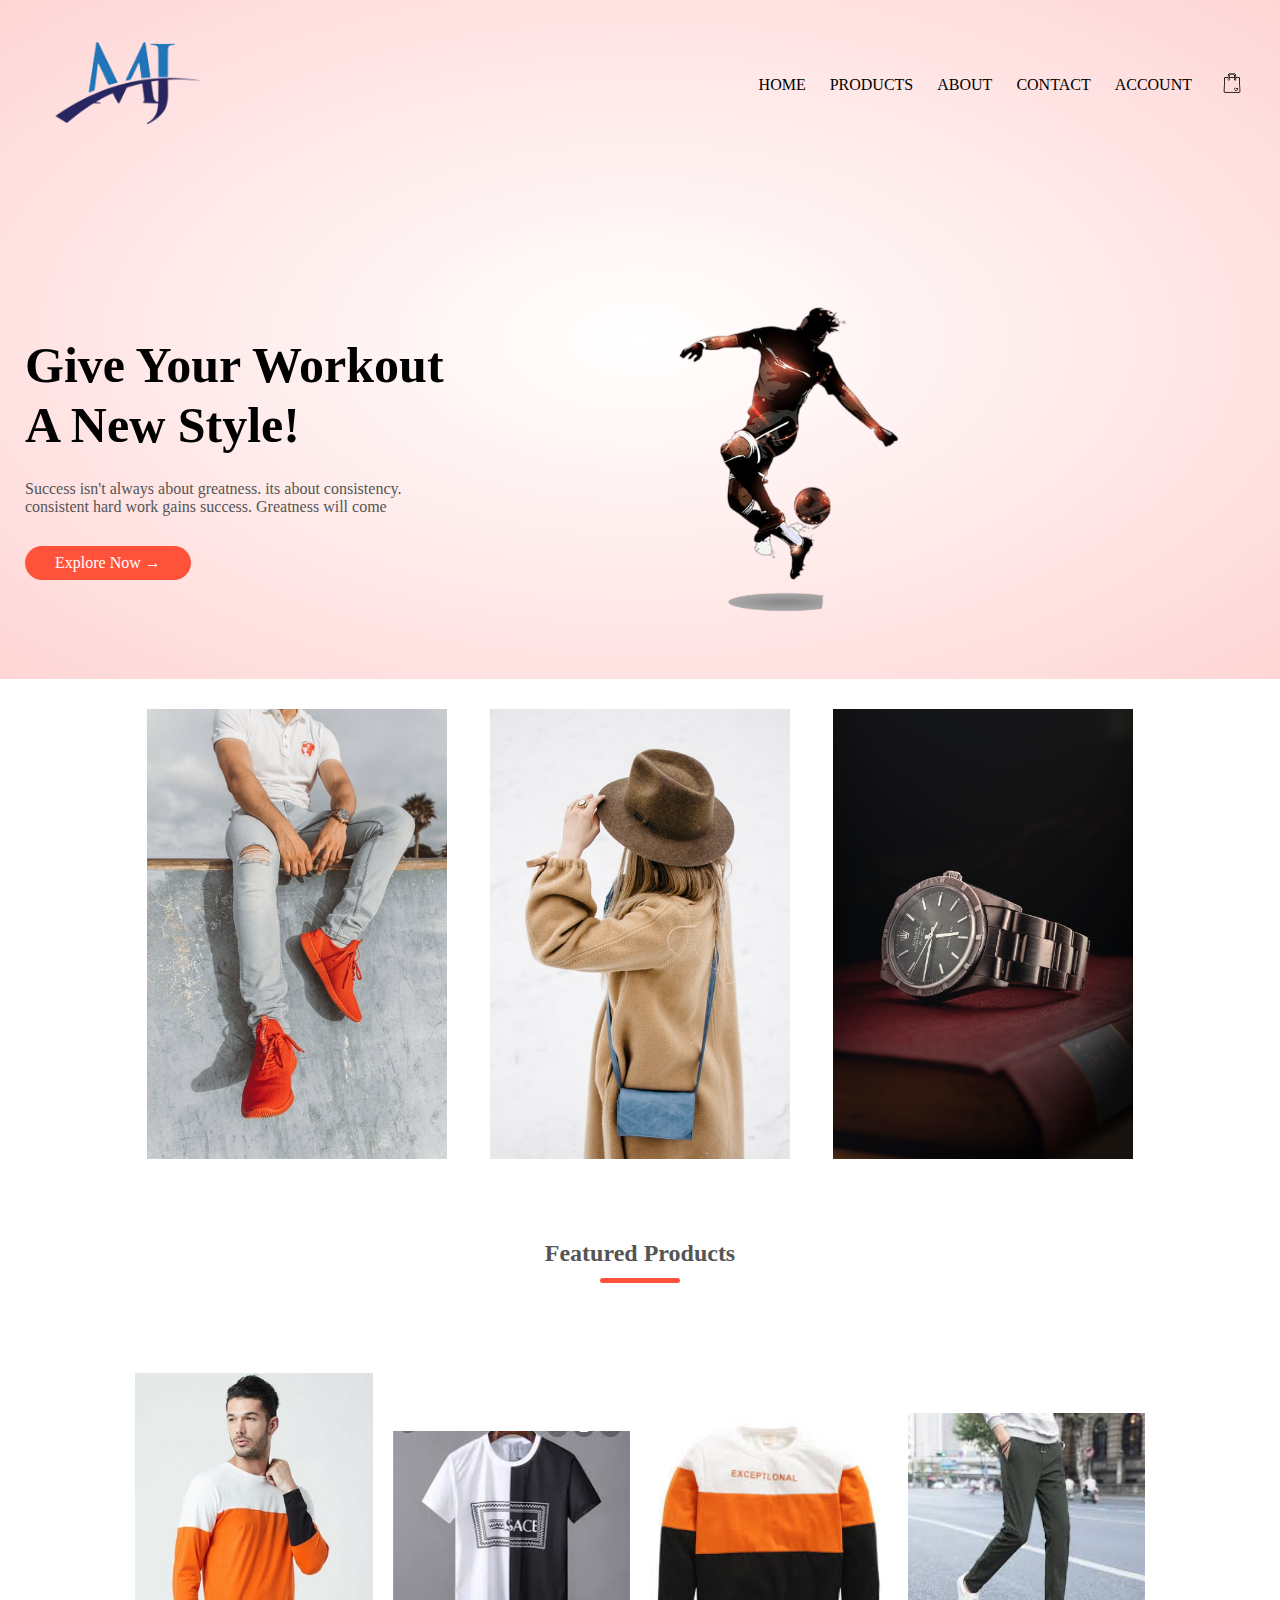
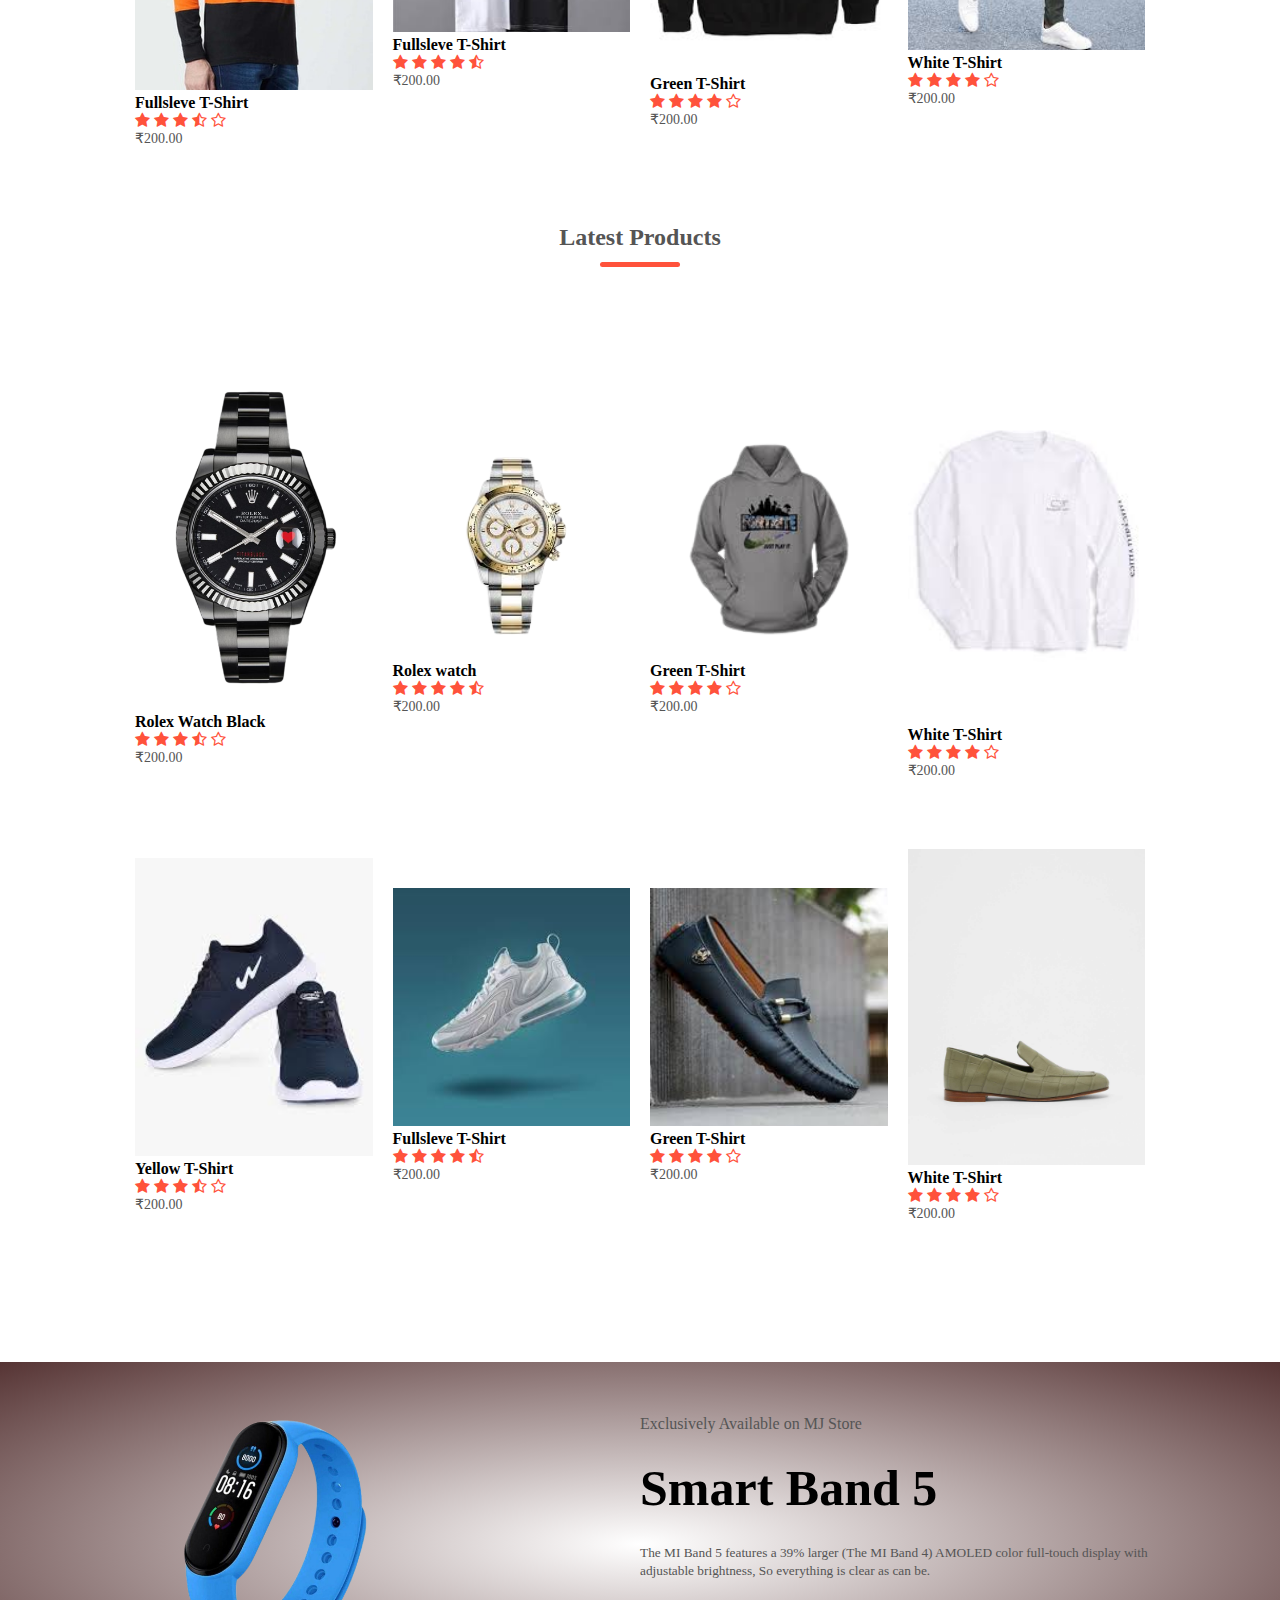
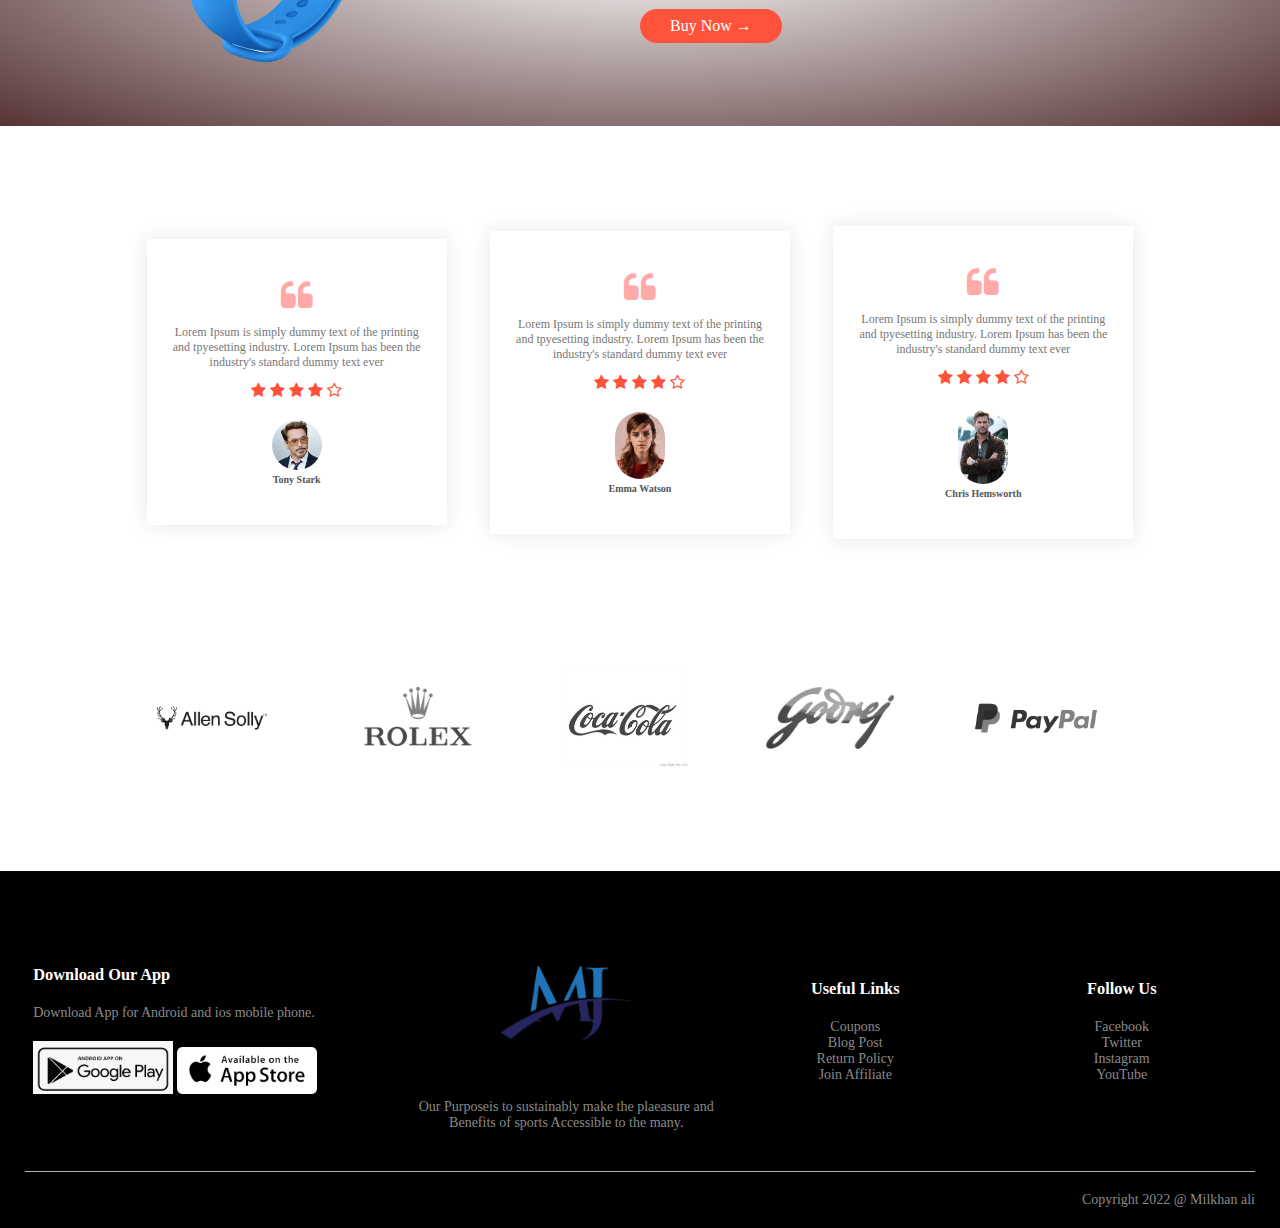
<file: index.html>
<!DOCTYPE html>
<html lang="eng">
    <head>
        <meta charset="UTF-8">
        <meta name="viewport" content="width=device-width, initial-scale=1.0">
        <title>MJ Store</title>
        <link rel="icon" href="img/mj.png"  type="icon">
        <link rel="stylesheet" href="style.css">

        <link rel="stylesheet" href="https://stackpath.bootstrapcdn.com/font-awesome/4.7.0/css/font-awesome.min.css">
    </head>
    <body>
         <div class="header">
            <div class="container">
                <div class="navbar">
                    <div class="logo">
                        <a href="index.html"><img src="img/logo5.png" width="200px"></a>
                    </div>
                    <nav>
                        <ul id="MenuItems">
                            <li><a href="index.html">HOME</a></li>
                            <li><a href="products.html">PRODUCTS</a></li>
                            <li><a href="">ABOUT</a></li>
                            <li><a href="">CONTACT</a></li>
                            <li><a href="account.html">ACCOUNT</a></li>
                        </ul>
                    </nav>
                    <a href="cart.html"><img src="img/e.png" width="40px" height="20px"></a>
                    <img src="img/menu.png" class="menu-icon" onclick="menutoggle()">
                </div>
                <div  class="row">
                    <div class="col-2">
                        <h1>Give Your Workout<br> A New Style!</h1>
                        <p>Success isn't always about greatness. its about consistency.<br>
                            consistent hard work gains success. Greatness will come</p>
                            <a href="" class="btn">Explore Now &#8594;</a>
                    </div>
                    <div class="col-2">
                        <img src="img/first.png">
                    </div>
                </div>
            </div>
        </div>
 <!------feature categories----->
            <div class="categories">
                <div class="small-container">
                    <div class="row">
                        <div class="col-3">
                            <img src="img/icon1.jpeg">
                        </div>
                        <div class="col-3">
                            <img src="img/icon2.jpeg">
                        </div>
                        <div class="col-3">
                            <img src="img/icon3.jpeg">
                        </div>
                    </div>
                </div>

            </div>
 <!------feature Products----->
            <div class="small-container">
                <h2 class="title">Featured Products</h2>
                <div class="row">
                    <div class="col-4">
                        <a href="product-details.html"><img src="img/av1.jpg"></a>
                        <a href="product-details.html"><h4>Fullsleve  T-Shirt</h4></a>
                        <div class="rating">
                            <i class="fa fa-star"></i>
                            <i class="fa fa-star"></i>
                            <i class="fa fa-star"></i>
                            <i class="fa fa-star-half-o"></i>
                            <i class="fa fa-star-o"></i>
                        </div>
                        <p>&#8377;200.00</p>
                    </div>
                    <div class="col-4">
                        <img src="img/f(1).jpeg">
                        <h4>Fullsleve T-Shirt</h4>
                        <div class="rating">
                            <i class="fa fa-star"></i>
                            <i class="fa fa-star"></i>
                            <i class="fa fa-star"></i>
                            <i class="fa fa-star"></i>
                            <i class="fa fa-star-half-o"></i>
                        </div>
                        <p>&#8377;200.00</p>
                    </div>
                    <div class="col-4">
                        <img src="img/f(3).jpeg">
                        <h4>Green  T-Shirt</h4>
                        <div class="rating">
                            <i class="fa fa-star"></i>
                            <i class="fa fa-star"></i>
                            <i class="fa fa-star"></i>
                            <i class="fa fa-star"></i>
                            <i class="fa fa-star-o"></i>
                        </div>
                        <p>&#8377;200.00</p>
                    </div>
                    <div class="col-4">
                        <img src="img/f(4).jpeg">
                        <h4>White  T-Shirt</h4>
                        <div class="rating">
                            <i class="fa fa-star"></i>
                            <i class="fa fa-star"></i>
                            <i class="fa fa-star"></i>
                            <i class="fa fa-star"></i>
                            <i class="fa fa-star-o"></i>
                        </div>
                        <p>&#8377;200.00</p>
                    </div>
                </div>
                <h2 class="title">Latest Products</h2>
                <div class="row">
                    <div class="col-4">
                        <img src="img/watch.png">
                        <h4>Rolex Watch Black</h4>
                        <div class="rating">
                            <i class="fa fa-star"></i>
                            <i class="fa fa-star"></i>
                            <i class="fa fa-star"></i>
                            <i class="fa fa-star-half-o"></i>
                            <i class="fa fa-star-o"></i>
                        </div>
                        <p>&#8377;200.00</p>
                    </div>
                    <div class="col-4">
                        <img src="img/watch1.png">
                        <h4>Rolex watch</h4>
                        <div class="rating">
                            <i class="fa fa-star"></i>
                            <i class="fa fa-star"></i>
                            <i class="fa fa-star"></i>
                            <i class="fa fa-star"></i>
                            <i class="fa fa-star-half-o"></i>
                        </div>
                        <p>&#8377;200.00</p>
                    </div>
                    <div class="col-4">
                        <img src="img/image(6).png">
                        <h4>Green  T-Shirt</h4>
                        <div class="rating">
                            <i class="fa fa-star"></i>
                            <i class="fa fa-star"></i>
                            <i class="fa fa-star"></i>
                            <i class="fa fa-star"></i>
                            <i class="fa fa-star-o"></i>
                        </div>
                        <p>&#8377;200.00</p>
                    </div>
                    <div class="col-4">
                        <img src="img/images (4).jpeg">
                        <h4>White  T-Shirt</h4>
                        <div class="rating">
                            <i class="fa fa-star"></i>
                            <i class="fa fa-star"></i>
                            <i class="fa fa-star"></i>
                            <i class="fa fa-star"></i>
                            <i class="fa fa-star-o"></i>
                        </div>
                        <p>&#8377;200.00</p>
                    </div>
                </div>
                <div class="row">
                    <div class="col-4">
                        <img src="img/shoe.jpeg">
                        <h4>Yellow  T-Shirt</h4>
                        <div class="rating">
                            <i class="fa fa-star"></i>
                            <i class="fa fa-star"></i>
                            <i class="fa fa-star"></i>
                            <i class="fa fa-star-half-o"></i>
                            <i class="fa fa-star-o"></i>
                        </div>
                        <p>&#8377;200.00</p>
                    </div>
                    <div class="col-4">
                        <img src="img/shoe(2).jpeg">
                        <h4>Fullsleve T-Shirt</h4>
                        <div class="rating">
                            <i class="fa fa-star"></i>
                            <i class="fa fa-star"></i>
                            <i class="fa fa-star"></i>
                            <i class="fa fa-star"></i>
                            <i class="fa fa-star-half-o"></i>
                        </div>
                        <p>&#8377;200.00</p>
                    </div>
                    <div class="col-4">
                        <img src="img/loafer.jpeg">
                        <h4>Green  T-Shirt</h4>
                        <div class="rating">
                            <i class="fa fa-star"></i>
                            <i class="fa fa-star"></i>
                            <i class="fa fa-star"></i>
                            <i class="fa fa-star"></i>
                            <i class="fa fa-star-o"></i>
                        </div>
                        <p>&#8377;200.00</p>
                    </div>
                    <div class="col-4">
                        <img src="img/loafer2.jpg">
                        <h4>White  T-Shirt</h4>
                        <div class="rating">
                            <i class="fa fa-star"></i>
                            <i class="fa fa-star"></i>
                            <i class="fa fa-star"></i>
                            <i class="fa fa-star"></i>
                            <i class="fa fa-star-o"></i>
                        </div>
                        <p>&#8377;200.00</p>
                    </div>
                </div>
            </div>
<!------offer------->
            <div class="offer">
                <div class="small-container">
                    <div class="row">
                        <div class="col-2">
                            <img src="img/mi band5.png" class="offer-img">
                        </div>
                        <div class="col-2">
                            <p>Exclusively Available on MJ Store</p>
                            <h1>Smart Band 5</h1>
                            <small>The MI Band 5 features a 39% larger (The MI Band 4) AMOLED color full-touch 
                                display with adjustable brightness, So everything is clear as can be.
                            </small><br>
                                <a href="" class="btn">Buy Now &#8594;</a>
                        </div>
                    </div>
                </div>
            </div>

<!--------- testmonial-------->

            <div class="testmonial">
                <div class="small-container">
                    <div class="row">
                        <div class="col-3">
                            <i class="fa fa-quote-left"></i>
                            <p>Lorem Ipsum is simply dummy text of the printing and tpyesetting industry.
                                Lorem Ipsum has been the industry's standard  dummy text ever</p>
                                <div class="rating">
                                    <i class="fa fa-star"></i>
                                    <i class="fa fa-star"></i>
                                    <i class="fa fa-star"></i>
                                    <i class="fa fa-star"></i>
                                    <i class="fa fa-star-o"></i>
                                </div>
                                <img src="img/tony.jpg">
                                <h3>Tony Stark</h3>
                        </div>
                        <div class="col-3">
                            <i class="fa fa-quote-left"></i>
                            <p>Lorem Ipsum is simply dummy text of the printing and tpyesetting industry.
                                Lorem Ipsum has been the industry's standard  dummy text ever</p>
                                <div class="rating">
                                    <i class="fa fa-star"></i>
                                    <i class="fa fa-star"></i>
                                    <i class="fa fa-star"></i>
                                    <i class="fa fa-star"></i>
                                    <i class="fa fa-star-o"></i>
                                </div>
                                <img src="img/emma.jpg">
                                <h3>Emma Watson</h3>
                        </div>
                        <div class="col-3">
                            <i class="fa fa-quote-left"></i>
                            <p>Lorem Ipsum is simply dummy text of the printing and tpyesetting industry.
                                Lorem Ipsum has been the industry's standard  dummy text ever</p>
                                <div class="rating">
                                    <i class="fa fa-star"></i>
                                    <i class="fa fa-star"></i>
                                    <i class="fa fa-star"></i>
                                    <i class="fa fa-star"></i>
                                    <i class="fa fa-star-o"></i>
                                </div>
                                <img src="img/thor.jpg">
                                <h3>Chris Hemsworth</h3>
                        </div>
                    </div>
                </div>
            </div>

<!-------brands-------->

            <div class="brands">
                <div class="small-container">
                    <div class="row">
                        <div class="col-5">
                            <img src="img/allen.png">
                        </div>
                        <div class="col-5">
                            <img src="img/rolex.png">
                        </div>
                        <div class="col-5">
                            <img src="img/coca.jpg">
                        </div>
                        <div class="col-5">
                            <img src="img/gotrej.png">
                        </div>
                        <div class="col-5">
                            <img src="img/paypal.png">
                        </div>
                    </div>
                </div>
            </div>

<!-------footer----->

            <div class="footer">
                <div class="container">
                    <div class="row">
                        <div class="footer-col-1">
                            <h3>Download Our App</h3>
                            <p>Download App for Android and ios mobile phone.</p>
                            <div class="app-logo">
                                <img src="img/play-store.png">
                                <img src="img/app-store.png">
                            </div>
                        </div>
                        <div class="footer-col-2">
                            <img src="img/logo5.png">
                            <p> Our Purposeis to sustainably make the plaeasure and <br>
                                Benefits of sports Accessible to the many.</p>
                        </div>
                        <div class="footer-col-3">
                            <h3>Useful Links</h3>
                            <ul>
                                <li>Coupons</li>
                                <li>Blog Post</li>
                                <li>Return Policy</li>
                                <li>Join Affiliate</li>
                            </ul>
                        </div>
                        <div class="footer-col-4">
                            <h3>Follow Us</h3>
                            <ul>
                                <li>Facebook</li>
                                <li>Twitter</li>
                                <li>Instagram</li>
                                <li>YouTube</li>
                            </ul>
                        </div>
                    </div>
                    <hr>
                    <p class="copyright">Copyright 2022 @ Milkhan ali </p>
                </div>
            </div>

    <!--------js for toggle menu------> 

            <script>
                var MenuItems = document.getElementById("MenuItems");

                MenuItems.style.maxHeight = "0px";
                function menutoggle(){
                    if (MenuItems.style.maxHeight == "0px"){
                        MenuItems.style.maxHeight = "200px";
                    }
                    else
                    {
                        MenuItems.style.maxHeight = "0px";
                    }
                }
            </script>

    </body>
</html>
</file>
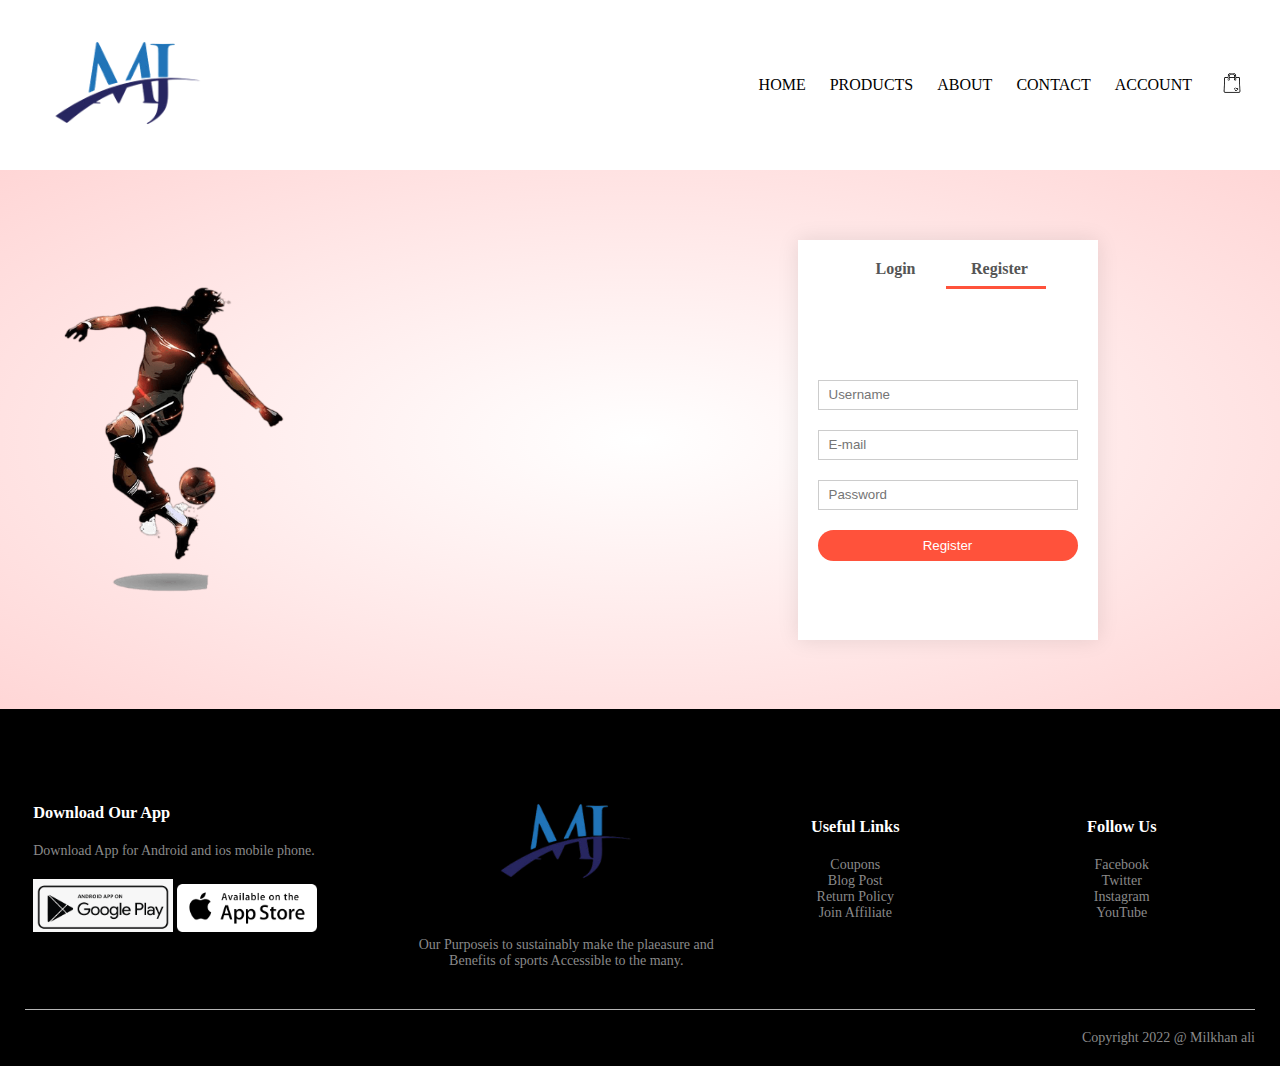
<file: account.html>
<!DOCTYPE html>
<html lang="eng">
    <head>
        <meta charset="UTF-8">
        <meta name="viewport" content="width=device-width, initial-scale=1.0">
        <title>All Products - MJ Collection</title>
        <link rel="icon" href="img/mj.png" width="150px" type="png">
        <link rel="stylesheet" href="style.css">

        <link rel="stylesheet" href="https://stackpath.bootstrapcdn.com/font-awesome/4.7.0/css/font-awesome.min.css">
    </head>
    <body>
         
        <div class="container">
            <div class="navbar">
                <div class="logo">
                    <a href="index.html"><img src="img/logo5.png" width="200px"></a>
                </div>
                <nav>
                    <ul id="MenuItems">
                        <li><a href="index.html">HOME</a></li>
                        <li><a href="products.html">PRODUCTS</a></li>
                        <li><a href="">ABOUT</a></li>
                        <li><a href="">CONTACT</a></li>
                        <li><a href="account.html">ACCOUNT</a></li>
                    </ul>
                </nav>
                <a href="cart.html"><img src="img/e.png" width="40px" height="20px"></a>
                <img src="img/menu.png" class="menu-icon" onclick="menutoggle()">
            </div>
        </div>

<!---------- account- page   ------->
        <div class="account-page">
            <div class="container">
                <div class="row">
                    <div class="col-2">
                        <img src="img/first.png" width="100%">
                    </div>

                    <div class="col-2">
                        <div class="form-container">
                            <div class="form-btn">
                                <span onclick="login()">Login</span>
                                <span onclick="register()">Register</span>
                                <hr id="Indicator">
                            </div>

                            <form id="LoginForm">
                                <input type="text" placeholder="Username">
                                <input type="password" placeholder="Password">
                                <button type="submit" class="btn">Login</button>
                                <a href="">Forget password</a>
                            </form>

                            <form id="RegForm">
                                <input type="text" placeholder="Username">
                                <input type="email" placeholder="E-mail">
                                <input type="password" placeholder="Password">
                                <button type="submit" class="btn">Register</button>
                            </form>
                        </div>
                    </div>
                </div>
            </div>
        </div>


<!-------footer----->

            <div class="footer">
                <div class="container">
                    <div class="row">
                        <div class="footer-col-1">
                            <h3>Download Our App</h3>
                            <p>Download App for Android and ios mobile phone.</p>
                            <div class="app-logo">
                                <img src="img/play-store.png">
                                <img src="img/app-store.png">
                            </div>
                        </div>
                        <div class="footer-col-2">
                            <img src="img/logo5.png">
                            <p> Our Purposeis to sustainably make the plaeasure and <br>
                                Benefits of sports Accessible to the many.</p>
                        </div>
                        <div class="footer-col-3">
                            <h3>Useful Links</h3>
                            <ul>
                                <li>Coupons</li>
                                <li>Blog Post</li>
                                <li>Return Policy</li>
                                <li>Join Affiliate</li>
                            </ul>
                        </div>
                        <div class="footer-col-4">
                            <h3>Follow Us</h3>
                            <ul>
                                <li>Facebook</li>
                                <li>Twitter</li>
                                <li>Instagram</li>
                                <li>YouTube</li>
                            </ul>
                        </div>
                    </div>
                    <hr>
                    <p class="copyright">Copyright 2022 @ Milkhan ali </p>
                </div>
            </div>

    <!--------js for toggle menu------> 

            <script>
                var MenuItems = document.getElementById("MenuItems");

                MenuItems.style.maxHeight = "0px";
                function menutoggle(){
                    if (MenuItems.style.maxHeight == "0px"){
                        MenuItems.style.maxHeight = "200px";
                    }
                    else
                    {
                        MenuItems.style.maxHeight = "0px";
                    }
                }
            </script>

<!---------js for toggle form ------->

            <script>
                var LoginForm = document.getElementById("LoginForm");
                var RegForm = document.getElementById("RegForm");
                var Indicator = document.getElementById("Indicator");

                function register(){
                    LoginForm.style.transform = "translateX(0px)";
                    RegForm.style.transform = "translateX(0px)";
                    Indicator.style.transform = "translateX(100px)";
                }

                function login(){
                    LoginForm.style.transform = "translateX(300px)";
                    RegForm.style.transform = "translateX(300px)";
                    Indicator.style.transform = "translateX(0px)";
                }

            </script>



    </body>
</html>
</file>
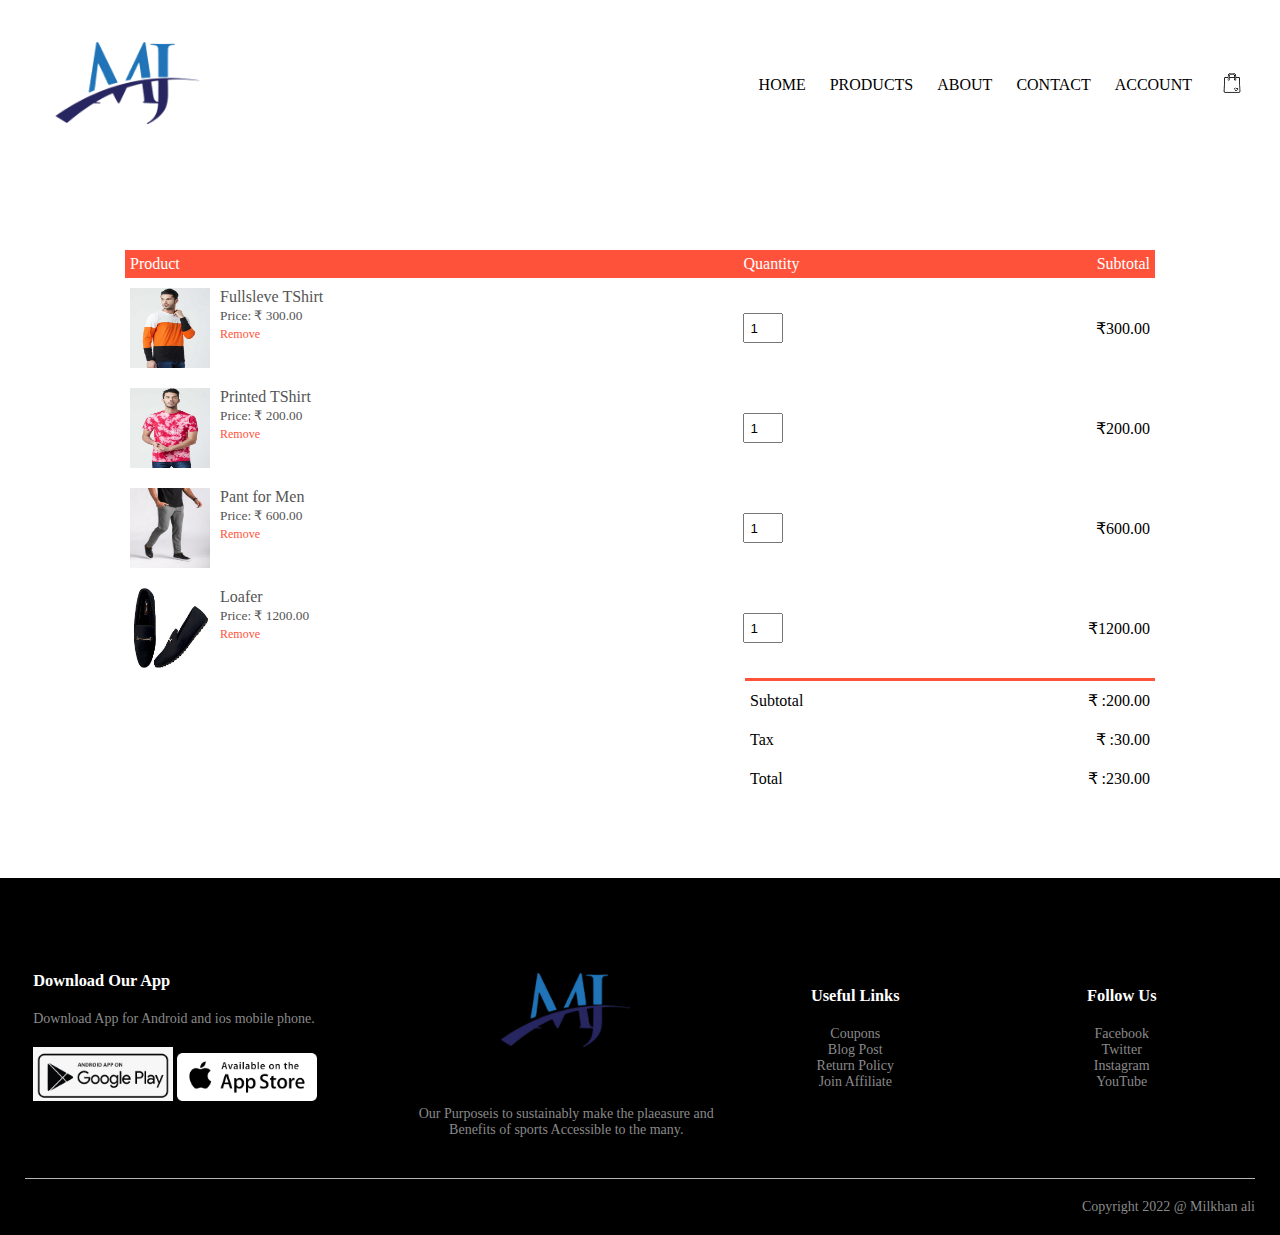
<file: cart.html>
<!DOCTYPE html>
<html lang="eng">
    <head>
        <meta charset="UTF-8">
        <meta name="viewport" content="width=device-width, initial-scale=1.0">
        <title>All Products - MJ Collection</title>
        <link rel="icon" href="img/mj.png" width="150px" type="png">
        <link rel="stylesheet" href="style.css">

        <link rel="stylesheet" href="https://stackpath.bootstrapcdn.com/font-awesome/4.7.0/css/font-awesome.min.css">
    </head>
    <body>
         
        <div class="container">
            <div class="navbar">
                <div class="logo">
                    <a href="index.html"><img src="img/logo5.png" width="200px"></a>
                </div>
                <nav>
                    <ul id="MenuItems">
                        <li><a href="index.html">HOME</a></li>
                        <li><a href="products.html">PRODUCTS</a></li>
                        <li><a href="">ABOUT</a></li>
                        <li><a href="">CONTACT</a></li>
                        <li><a href="account.html">ACCOUNT</a></li>
                    </ul>
                </nav>
                <a href="cart.html"><img src="img/e.png" width="40px" height="20px"></a>
                <img src="img/menu.png" class="menu-icon" onclick="menutoggle()">
            </div>
        </div>


<!----------cart items details-------->

        <div class="small-container cart-page">
            <table>
                <tr>
                    <th>Product</th>
                    <th>Quantity</th>
                    <th>Subtotal</th>
                </tr>
                <tr>
                    <td>
                        <div class="cart-info">
                            <img src="img/av1.jpg">
                            <div>
                                <p>Fullsleve TShirt</p>
                                <small>Price: &#8377; 300.00</small>
                                <br>
                                <a href="">Remove</a>

                            </div>
                        </div>
                    </td>
                    <td><input type="number" value="1"></td>
                    <td>&#8377;300.00</td>
                </tr>
                <tr>
                    <td>
                        <div class="cart-info">
                            <img src="img/buy2.jpg">
                            <div>
                                <p>Printed TShirt</p>
                                <small>Price: &#8377; 200.00</small>
                                <br>
                                <a href="">Remove</a>

                            </div>
                        </div>
                    </td>
                    <td><input type="number" value="1"></td>
                    <td>&#8377;200.00</td>
                </tr>
                <tr>
                    <td>
                        <div class="cart-info">
                            <img src="img/buy4.jpg">
                            <div>
                                <p>Pant for Men</p>
                                <small>Price: &#8377; 600.00</small>
                                <br>
                                <a href="">Remove</a>

                            </div>
                        </div>
                    </td>
                    <td><input type="number" value="1"></td>
                    <td>&#8377;600.00</td>
                </tr>
                <tr>
                    <td>
                        <div class="cart-info">
                            <img src="img/buy5.jpeg">
                            <div>
                                <p>Loafer</p>
                                <small>Price: &#8377; 1200.00</small>
                                <br>
                                <a href="">Remove</a>

                            </div>
                        </div>
                    </td>
                    <td><input type="number" value="1"></td>
                    <td>&#8377;1200.00</td>
                </tr>
            </table>

            <div class="total-price">
                <table>
                    <tr>
                        <td>Subtotal</td>
                        <td>&#8377; :200.00</td>
                    </tr>
                    <tr>
                        <td>Tax</td>
                        <td>&#8377; :30.00</td>
                    </tr>
                    <tr>
                        <td>Total</td>
                        <td>&#8377; :230.00</td>
                    </tr>
                </table>
            </div>


        </div>

<!-------footer----->

            <div class="footer">
                <div class="container">
                    <div class="row">
                        <div class="footer-col-1">
                            <h3>Download Our App</h3>
                            <p>Download App for Android and ios mobile phone.</p>
                            <div class="app-logo">
                                <img src="img/play-store.png">
                                <img src="img/app-store.png">
                            </div>
                        </div>
                        <div class="footer-col-2">
                            <img src="img/logo5.png">
                            <p> Our Purposeis to sustainably make the plaeasure and <br>
                                Benefits of sports Accessible to the many.</p>
                        </div>
                        <div class="footer-col-3">
                            <h3>Useful Links</h3>
                            <ul>
                                <li>Coupons</li>
                                <li>Blog Post</li>
                                <li>Return Policy</li>
                                <li>Join Affiliate</li>
                            </ul>
                        </div>
                        <div class="footer-col-4">
                            <h3>Follow Us</h3>
                            <ul>
                                <li>Facebook</li>
                                <li>Twitter</li>
                                <li>Instagram</li>
                                <li>YouTube</li>
                            </ul>
                        </div>
                    </div>
                    <hr>
                    <p class="copyright">Copyright 2022 @ Milkhan ali </p>
                </div>
            </div>

    <!--------js for toggle menu------> 

            <script>
                var MenuItems = document.getElementById("MenuItems");

                MenuItems.style.maxHeight = "0px";
                function menutoggle(){
                    if (MenuItems.style.maxHeight == "0px"){
                        MenuItems.style.maxHeight = "200px";
                    }
                    else
                    {
                        MenuItems.style.maxHeight = "0px";
                    }
                }
            </script>

    </body>
</html>
</file>
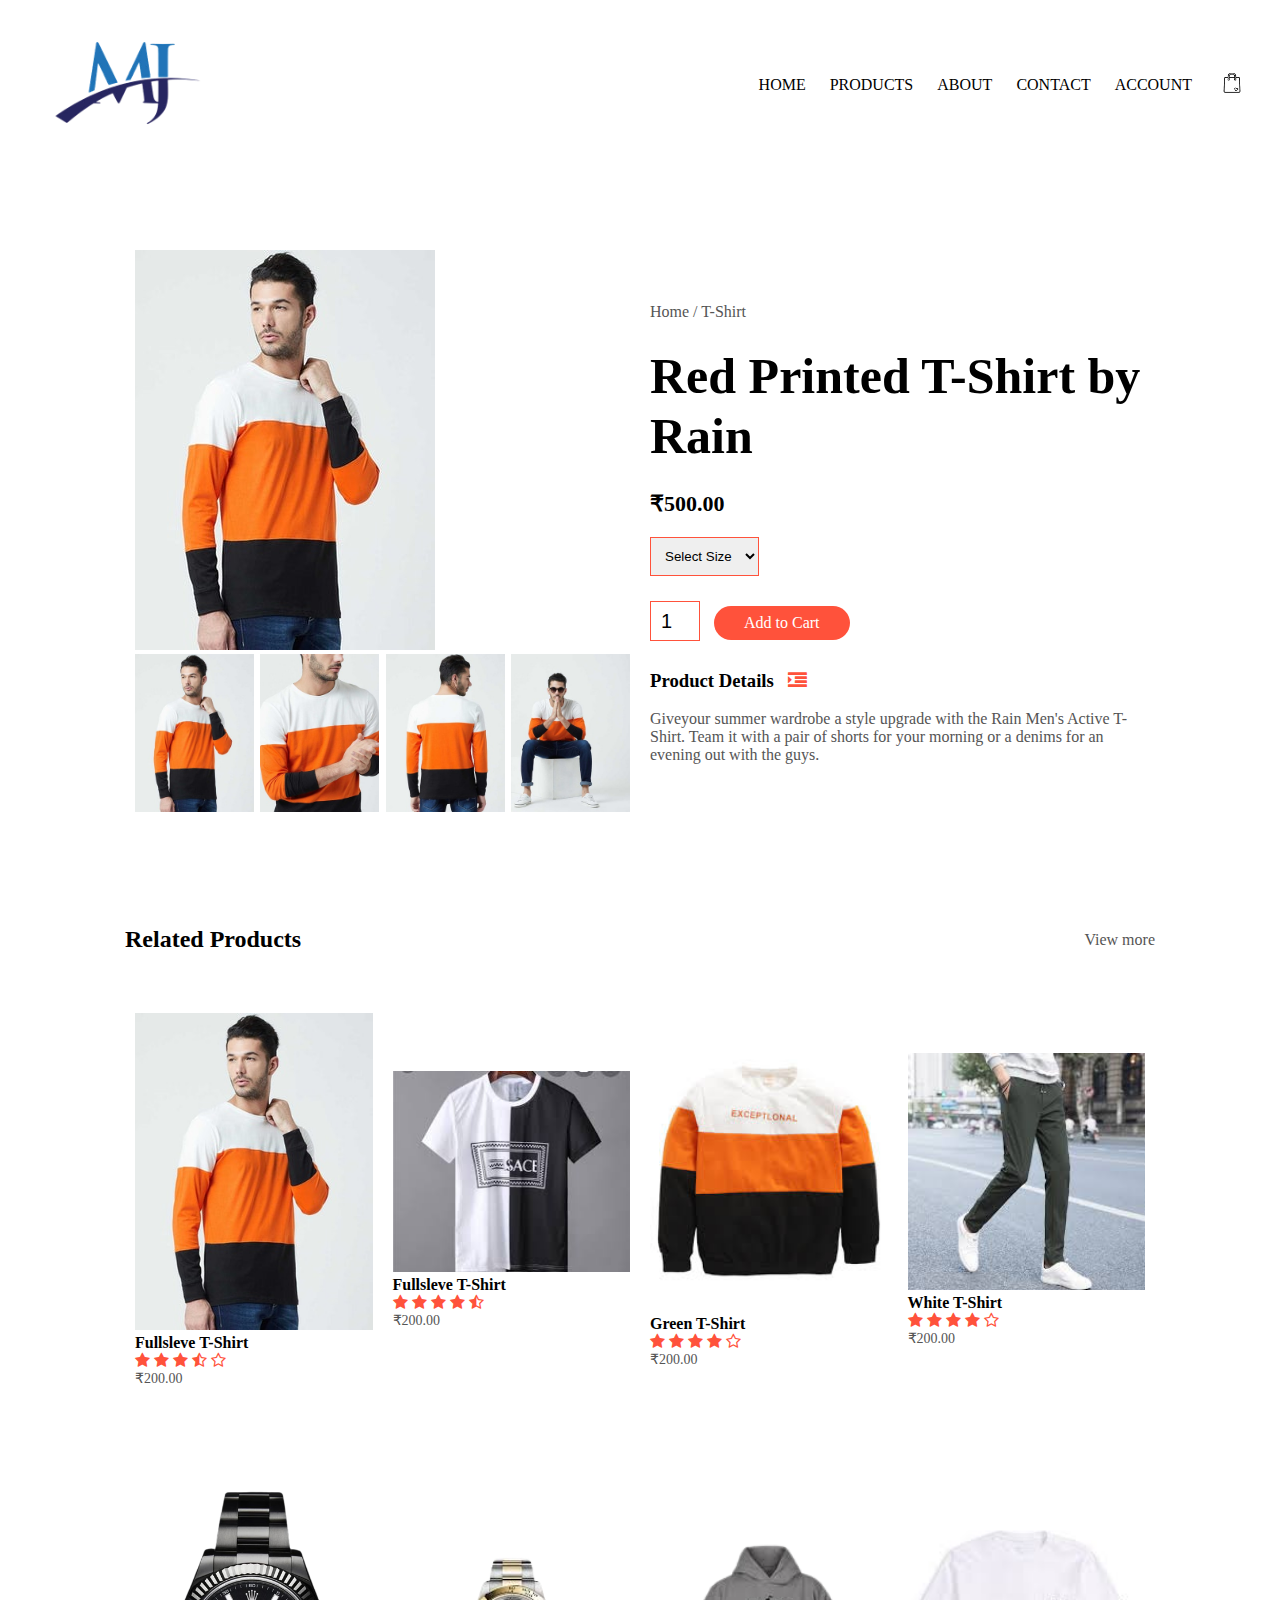
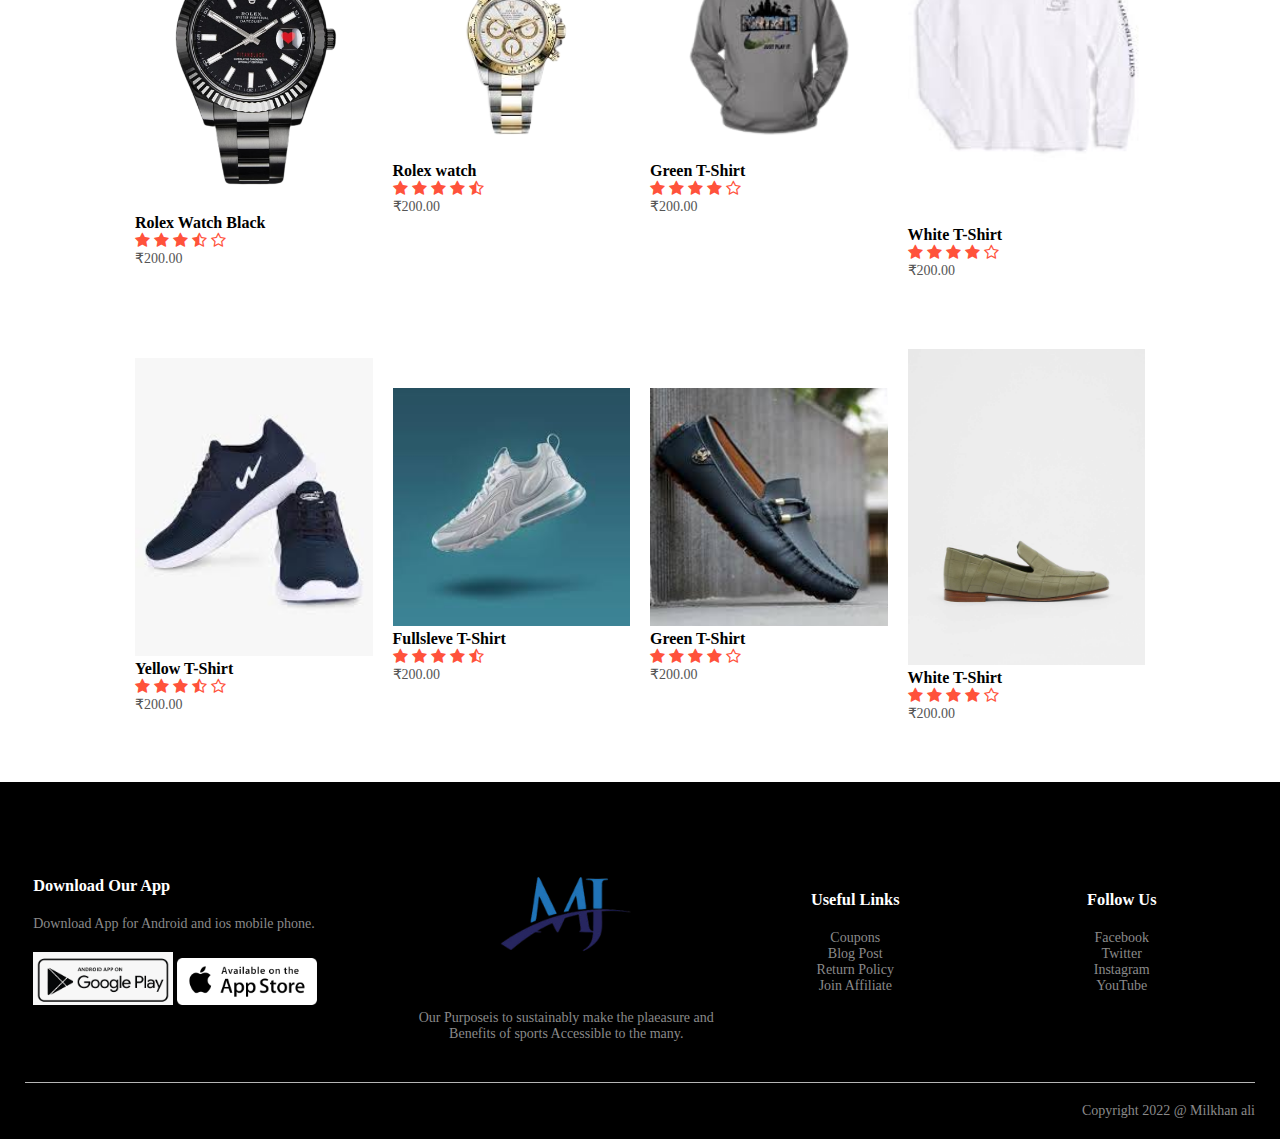
<file: product-details.html>
<!DOCTYPE html>
<html lang="eng">
    <head>
        <meta charset="UTF-8">
        <meta name="viewport" content="width=device-width, initial-scale=1.0">
        <title>All Products - MJ Collection</title>
        <link rel="icon" href="img/mj.png" width="150px" type="png">
        <link rel="stylesheet" href="style.css">

        <link rel="stylesheet" href="https://stackpath.bootstrapcdn.com/font-awesome/4.7.0/css/font-awesome.min.css">
    </head>
    <body>
         
        <div class="container">
            <div class="navbar">
                <div class="logo">
                    <a href="index.html"><img src="img/logo5.png" width="200px"></a>
                </div>
                <nav>
                    <ul id="MenuItems">
                        <li><a href="index.html">HOME</a></li>
                        <li><a href="products.html">PRODUCTS</a></li>
                        <li><a href="">ABOUT</a></li>
                        <li><a href="">CONTACT</a></li>
                        <li><a href="account.html">ACCOUNT</a></li>
                    </ul>
                </nav>
                <a href="cart.html"><img src="img/e.png" width="40px" height="20px"></a>
                <img src="img/menu.png" class="menu-icon" onclick="menutoggle()">
            </div>
        </div>

<!---------single product details---->

            <div class="small-container single-product">
                <div class="row">
                    <div class="col-2">
                        <img src="img/av1.jpg" width="100%" id="ProductImg">


                        <div class="small-img-row">
                            <div class="small-img-col">
                                <img src="img/av1.jpg" width="100%" class="small-img">
                            </div>
                            <div class="small-img-col">
                                <img src="img/av2.jpg" width="100%" class="small-img">
                            </div>
                            <div class="small-img-col">
                                <img src="img/av3.jpg" width="100%" class="small-img">
                            </div>
                            <div class="small-img-col">
                                <img src="img/av4.jpg" width="100%" class="small-img">
                            </div>
                        </div>


                    </div>
                    <div class="col-2">
                        <p>Home / T-Shirt</p>
                        <h1>Red Printed T-Shirt by Rain</h1>
                        <h4>&#8377;500.00</h4>
                        <select>
                            <option>Select Size</option>
                            <option>XXL</option>
                            <option>XL</option>
                            <option>L</option>
                            <option>M</option>
                            <option>S</option>
                        </select>
                        <input type="number" value="1">
                        <a href="" class="btn">Add to Cart</a>

                        <h3>Product Details  <i class="fa fa-indent"></i></h3>
                        <br>
                        <p>Giveyour summer wardrobe a style upgrade with the Rain Men's Active T-Shirt.
                        Team it with a pair of shorts for your morning or a denims for an evening out with the guys.</p>
                    </div>
                </div>
            </div>

<!------title------>

            <div class="small-container">
                <div class="row row-2">
                    <h2>Related Products</h2>
                    <p>View more</p>
                </div>
            </div>


<!----------Product-->
            <div class="small-container">
 
                <div class="row">
                    <div class="col-4">
                        <img src="img/av1.jpg">
                        <h4>Fullsleve  T-Shirt</h4>
                        <div class="rating">
                            <i class="fa fa-star"></i>
                            <i class="fa fa-star"></i>
                            <i class="fa fa-star"></i>
                            <i class="fa fa-star-half-o"></i>
                            <i class="fa fa-star-o"></i>
                        </div>
                        <p>&#8377;200.00</p>
                    </div>
                    <div class="col-4">
                        <img src="img/f(1).jpeg">
                        <h4>Fullsleve T-Shirt</h4>
                        <div class="rating">
                            <i class="fa fa-star"></i>
                            <i class="fa fa-star"></i>
                            <i class="fa fa-star"></i>
                            <i class="fa fa-star"></i>
                            <i class="fa fa-star-half-o"></i>
                        </div>
                        <p>&#8377;200.00</p>
                    </div>
                    <div class="col-4">
                        <img src="img/f(3).jpeg">
                        <h4>Green  T-Shirt</h4>
                        <div class="rating">
                            <i class="fa fa-star"></i>
                            <i class="fa fa-star"></i>
                            <i class="fa fa-star"></i>
                            <i class="fa fa-star"></i>
                            <i class="fa fa-star-o"></i>
                        </div>
                        <p>&#8377;200.00</p>
                    </div>
                    <div class="col-4">
                        <img src="img/f(4).jpeg">
                        <h4>White  T-Shirt</h4>
                        <div class="rating">
                            <i class="fa fa-star"></i>
                            <i class="fa fa-star"></i>
                            <i class="fa fa-star"></i>
                            <i class="fa fa-star"></i>
                            <i class="fa fa-star-o"></i>
                        </div>
                        <p>&#8377;200.00</p>
                    </div>
                    
                    <div class="row">
                        <div class="col-4">
                            <img src="img/watch.png">
                            <h4>Rolex Watch Black</h4>
                            <div class="rating">
                                <i class="fa fa-star"></i>
                                <i class="fa fa-star"></i>
                                <i class="fa fa-star"></i>
                                <i class="fa fa-star-half-o"></i>
                                <i class="fa fa-star-o"></i>
                            </div>
                            <p>&#8377;200.00</p>
                        </div>
                        <div class="col-4">
                            <img src="img/watch1.png">
                            <h4>Rolex watch</h4>
                            <div class="rating">
                                <i class="fa fa-star"></i>
                                <i class="fa fa-star"></i>
                                <i class="fa fa-star"></i>
                                <i class="fa fa-star"></i>
                                <i class="fa fa-star-half-o"></i>
                            </div>
                            <p>&#8377;200.00</p>
                        </div>
                        <div class="col-4">
                            <img src="img/image(6).png">
                            <h4>Green  T-Shirt</h4>
                            <div class="rating">
                                <i class="fa fa-star"></i>
                                <i class="fa fa-star"></i>
                                <i class="fa fa-star"></i>
                                <i class="fa fa-star"></i>
                                <i class="fa fa-star-o"></i>
                            </div>
                            <p>&#8377;200.00</p>
                        </div>
                        <div class="col-4">
                            <img src="img/images (4).jpeg">
                            <h4>White  T-Shirt</h4>
                            <div class="rating">
                                <i class="fa fa-star"></i>
                                <i class="fa fa-star"></i>
                                <i class="fa fa-star"></i>
                                <i class="fa fa-star"></i>
                                <i class="fa fa-star-o"></i>
                            </div>
                            <p>&#8377;200.00</p>
                        </div>
                    </div>

                    <div class="row">
                        <div class="col-4">
                            <img src="img/shoe.jpeg">
                            <h4>Yellow  T-Shirt</h4>
                            <div class="rating">
                                <i class="fa fa-star"></i>
                                <i class="fa fa-star"></i>
                                <i class="fa fa-star"></i>
                                <i class="fa fa-star-half-o"></i>
                                <i class="fa fa-star-o"></i>
                            </div>
                            <p>&#8377;200.00</p>
                        </div>
                        <div class="col-4">
                            <img src="img/shoe(2).jpeg">
                            <h4>Fullsleve T-Shirt</h4>
                            <div class="rating">
                                <i class="fa fa-star"></i>
                                <i class="fa fa-star"></i>
                                <i class="fa fa-star"></i>
                                <i class="fa fa-star"></i>
                                <i class="fa fa-star-half-o"></i>
                            </div>
                            <p>&#8377;200.00</p>
                        </div>
                        <div class="col-4">
                            <img src="img/loafer.jpeg">
                            <h4>Green  T-Shirt</h4>
                            <div class="rating">
                                <i class="fa fa-star"></i>
                                <i class="fa fa-star"></i>
                                <i class="fa fa-star"></i>
                                <i class="fa fa-star"></i>
                                <i class="fa fa-star-o"></i>
                            </div>
                            <p>&#8377;200.00</p>
                        </div>
                        <div class="col-4">
                            <img src="img/loafer2.jpg">
                            <h4>White  T-Shirt</h4>
                            <div class="rating">
                                <i class="fa fa-star"></i>
                                <i class="fa fa-star"></i>
                                <i class="fa fa-star"></i>
                                <i class="fa fa-star"></i>
                                <i class="fa fa-star-o"></i>
                            </div>
                            <p>&#8377;200.00</p>
                        </div>
                    </div>
                </div>
            </div>  
                
    

<!-------footer----->

            <div class="footer">
                <div class="container">
                    <div class="row">
                        <div class="footer-col-1">
                            <h3>Download Our App</h3>
                            <p>Download App for Android and ios mobile phone.</p>
                            <div class="app-logo">
                                <img src="img/play-store.png">
                                <img src="img/app-store.png">
                            </div>
                        </div>
                        <div class="footer-col-2">
                            <img src="img/logo5.png">
                            <p> Our Purposeis to sustainably make the plaeasure and <br>
                                Benefits of sports Accessible to the many.</p>
                        </div>
                        <div class="footer-col-3">
                            <h3>Useful Links</h3>
                            <ul>
                                <li>Coupons</li>
                                <li>Blog Post</li>
                                <li>Return Policy</li>
                                <li>Join Affiliate</li>
                            </ul>
                        </div>
                        <div class="footer-col-4">
                            <h3>Follow Us</h3>
                            <ul>
                                <li>Facebook</li>
                                <li>Twitter</li>
                                <li>Instagram</li>
                                <li>YouTube</li>
                            </ul>
                        </div>
                    </div>
                    <hr>
                    <p class="copyright">Copyright 2022 @ Milkhan ali </p>
                </div>
            </div>

    <!--------js for toggle menu------> 

            <script>
                var MenuItems = document.getElementById("MenuItems");

                MenuItems.style.maxHeight = "0px";
                function menutoggle(){
                    if (MenuItems.style.maxHeight == "0px"){
                        MenuItems.style.maxHeight = "200px";
                    }
                    else
                    {
                        MenuItems.style.maxHeight = "0px";
                    }
                }
            </script>


<!-----js for product gallery----->

            <script>

                var ProductImg = document.getElementById("ProductImg");
                var SmallImg = document.getElementsByClassName("small-img");

                  SmallImg[0].onclick = function()
                  {
                      ProductImg.src = SmallImg[0].src;
                  }
                  SmallImg[1].onclick = function()
                  {
                      ProductImg.src = SmallImg[1].src;
                  }
                  SmallImg[2].onclick = function()
                  {
                      ProductImg.src = SmallImg[2].src;
                  }
                   SmallImg[3].onclick = function()
                  {
                      ProductImg.src = SmallImg[3].src;
                  }



            </script>

    </body>
</html>
</file>
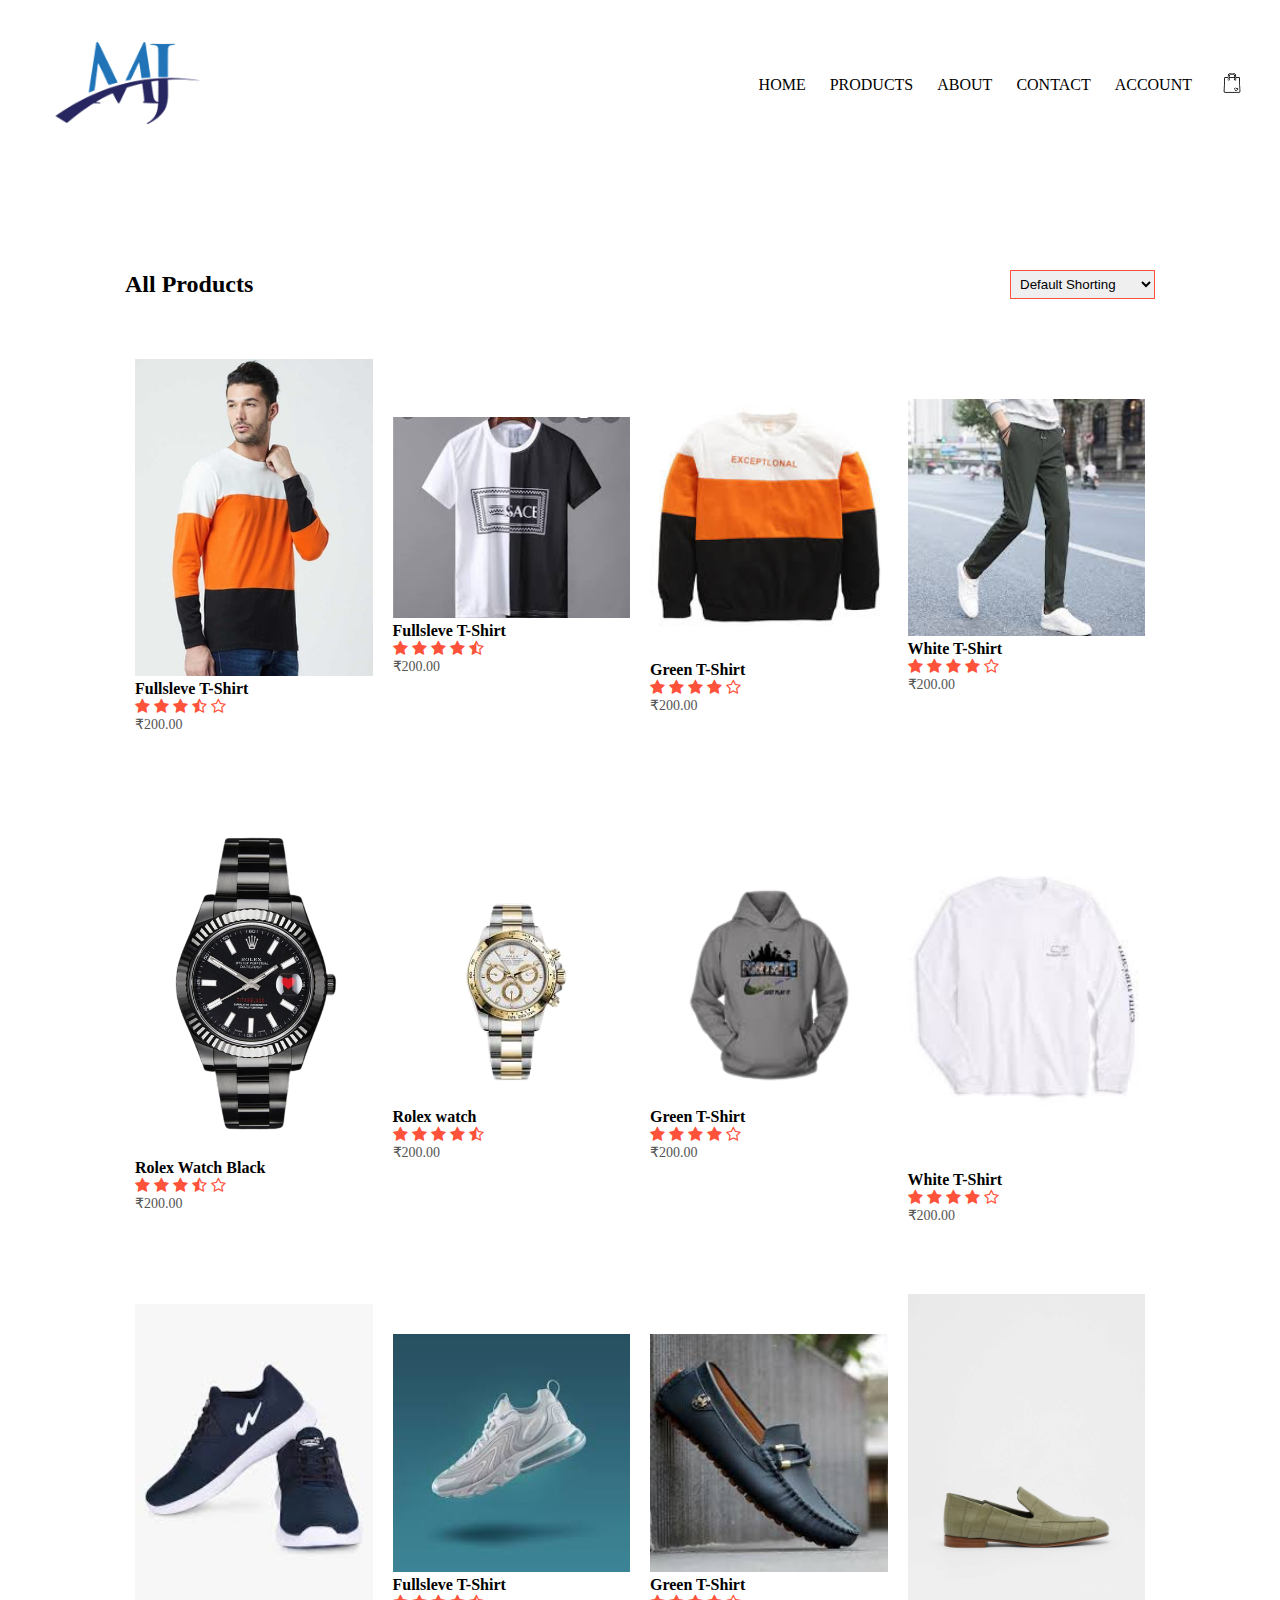
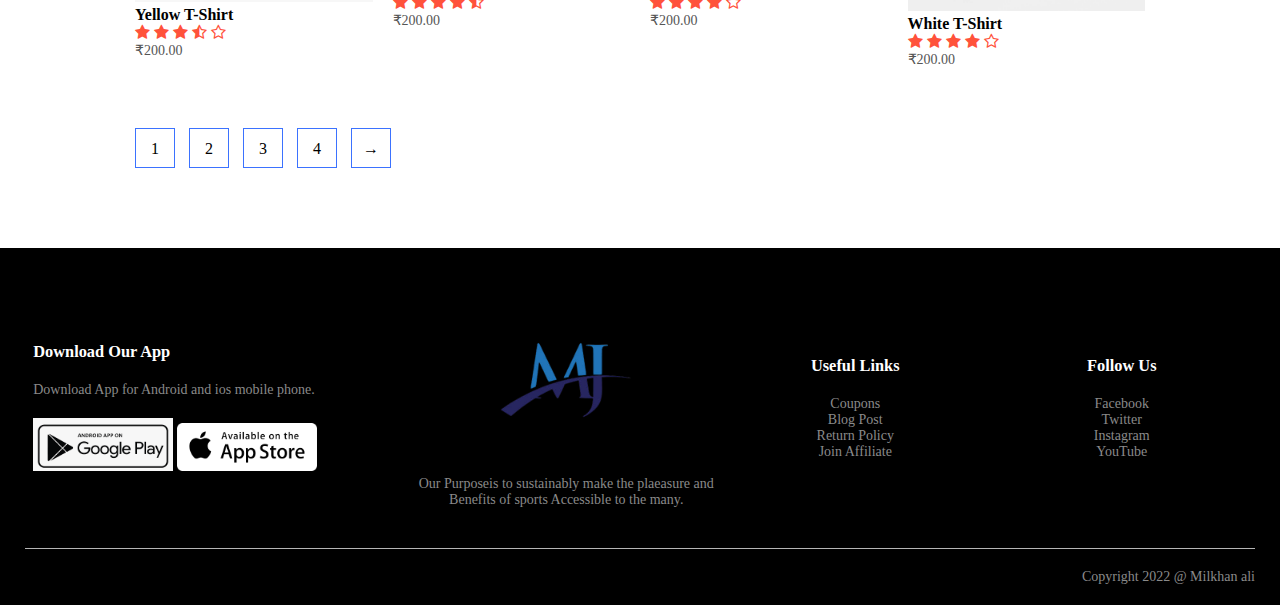
<file: products.html>
<!DOCTYPE html>
<html lang="eng">
    <head>
        <meta charset="UTF-8">
        <meta name="viewport" content="width=device-width, initial-scale=1.0">
        <title>All Products - MJ Collection</title>
        <link rel="icon" href="img/mj.png" width="150px" type="png">
        <link rel="stylesheet" href="style.css">

        <link rel="stylesheet" href="https://stackpath.bootstrapcdn.com/font-awesome/4.7.0/css/font-awesome.min.css">
    </head>
    <body>
         
        <div class="container">
            <div class="navbar">
                <div class="logo">
                   <a href="index.html"> <img src="img/logo5.png" width="200px"></a>
                </div>
                <nav>
                    <ul id="MenuItems">
                        <li><a href="index.html">HOME</a></li>
                        <li><a href="products.html">PRODUCTS</a></li>
                        <li><a href="">ABOUT</a></li>
                        <li><a href="">CONTACT</a></li>
                        <li><a href="account.html">ACCOUNT</a></li>
                    </ul>
                </nav>
                <a href="cart.html"><img src="img/e.png" width="40px" height="20px"></a>
                <img src="img/menu.png" class="menu-icon" onclick="menutoggle()">
            </div>
        </div>
 

            <div class="small-container">

                <div class="row row-2">
                    <h2>All Products</h2>
                    <select> 
                        <option>Default Shorting</option>
                        <option>Short by Price</option>
                        <option>Short by Popularity</option>
                        <option>Short by Rating</option>
                        <option>Short by Sale</option>
                    </select>
                </div>
                
                <div class="row">
                    <div class="col-4">
                        <a href="product-details.html"><img src="img/av1.jpg"></a>
                        <a href="product-details.html"><h4>Fullsleve  T-Shirt</h4></a>
                        <div class="rating">
                            <i class="fa fa-star"></i>
                            <i class="fa fa-star"></i>
                            <i class="fa fa-star"></i>
                            <i class="fa fa-star-half-o"></i>
                            <i class="fa fa-star-o"></i>
                        </div>
                        <p>&#8377;200.00</p>
                    </div>
                    <div class="col-4">
                        <img src="img/f(1).jpeg">
                        <h4>Fullsleve T-Shirt</h4>
                        <div class="rating">
                            <i class="fa fa-star"></i>
                            <i class="fa fa-star"></i>
                            <i class="fa fa-star"></i>
                            <i class="fa fa-star"></i>
                            <i class="fa fa-star-half-o"></i>
                        </div>
                        <p>&#8377;200.00</p>
                    </div>
                    <div class="col-4">
                        <img src="img/f(3).jpeg">
                        <h4>Green  T-Shirt</h4>
                        <div class="rating">
                            <i class="fa fa-star"></i>
                            <i class="fa fa-star"></i>
                            <i class="fa fa-star"></i>
                            <i class="fa fa-star"></i>
                            <i class="fa fa-star-o"></i>
                        </div>
                        <p>&#8377;200.00</p>
                    </div>
                    <div class="col-4">
                        <img src="img/f(4).jpeg">
                        <h4>White  T-Shirt</h4>
                        <div class="rating">
                            <i class="fa fa-star"></i>
                            <i class="fa fa-star"></i>
                            <i class="fa fa-star"></i>
                            <i class="fa fa-star"></i>
                            <i class="fa fa-star-o"></i>
                        </div>
                        <p>&#8377;200.00</p>
                    </div>
                    
                    <div class="row">
                        <div class="col-4">
                            <img src="img/watch.png">
                            <h4>Rolex Watch Black</h4>
                            <div class="rating">
                                <i class="fa fa-star"></i>
                                <i class="fa fa-star"></i>
                                <i class="fa fa-star"></i>
                                <i class="fa fa-star-half-o"></i>
                                <i class="fa fa-star-o"></i>
                            </div>
                            <p>&#8377;200.00</p>
                        </div>
                        <div class="col-4">
                            <img src="img/watch1.png">
                            <h4>Rolex watch</h4>
                            <div class="rating">
                                <i class="fa fa-star"></i>
                                <i class="fa fa-star"></i>
                                <i class="fa fa-star"></i>
                                <i class="fa fa-star"></i>
                                <i class="fa fa-star-half-o"></i>
                            </div>
                            <p>&#8377;200.00</p>
                        </div>
                        <div class="col-4">
                            <img src="img/image(6).png">
                            <h4>Green  T-Shirt</h4>
                            <div class="rating">
                                <i class="fa fa-star"></i>
                                <i class="fa fa-star"></i>
                                <i class="fa fa-star"></i>
                                <i class="fa fa-star"></i>
                                <i class="fa fa-star-o"></i>
                            </div>
                            <p>&#8377;200.00</p>
                        </div>
                        <div class="col-4">
                            <img src="img/images (4).jpeg">
                            <h4>White  T-Shirt</h4>
                            <div class="rating">
                                <i class="fa fa-star"></i>
                                <i class="fa fa-star"></i>
                                <i class="fa fa-star"></i>
                                <i class="fa fa-star"></i>
                                <i class="fa fa-star-o"></i>
                            </div>
                            <p>&#8377;200.00</p>
                        </div>
                    </div>
                    <div class="row">
                        <div class="col-4">
                            <img src="img/shoe.jpeg">
                            <h4>Yellow  T-Shirt</h4>
                            <div class="rating">
                                <i class="fa fa-star"></i>
                                <i class="fa fa-star"></i>
                                <i class="fa fa-star"></i>
                                <i class="fa fa-star-half-o"></i>
                                <i class="fa fa-star-o"></i>
                            </div>
                            <p>&#8377;200.00</p>
                        </div>
                        <div class="col-4">
                            <img src="img/shoe(2).jpeg">
                            <h4>Fullsleve T-Shirt</h4>
                            <div class="rating">
                                <i class="fa fa-star"></i>
                                <i class="fa fa-star"></i>
                                <i class="fa fa-star"></i>
                                <i class="fa fa-star"></i>
                                <i class="fa fa-star-half-o"></i>
                            </div>
                            <p>&#8377;200.00</p>
                        </div>
                        <div class="col-4">
                            <img src="img/loafer.jpeg">
                            <h4>Green  T-Shirt</h4>
                            <div class="rating">
                                <i class="fa fa-star"></i>
                                <i class="fa fa-star"></i>
                                <i class="fa fa-star"></i>
                                <i class="fa fa-star"></i>
                                <i class="fa fa-star-o"></i>
                            </div>
                            <p>&#8377;200.00</p>
                        </div>
                        <div class="col-4">
                            <img src="img/loafer2.jpg">
                            <h4>White  T-Shirt</h4>
                            <div class="rating">
                                <i class="fa fa-star"></i>
                                <i class="fa fa-star"></i>
                                <i class="fa fa-star"></i>
                                <i class="fa fa-star"></i>
                                <i class="fa fa-star-o"></i>
                            </div>
                            <p>&#8377;200.00</p>
                        </div>
                    </div>
                </div>
                <div class="page-btn">
                    <span>1</span>
                    <span>2</span>
                    <span>3</span>
                    <span>4</span>
                    <span>&#8594;</span>
                </div>
            </div>  
                
    

<!-------footer----->

            <div class="footer">
                <div class="container">
                    <div class="row">
                        <div class="footer-col-1">
                            <h3>Download Our App</h3>
                            <p>Download App for Android and ios mobile phone.</p>
                            <div class="app-logo">
                                <img src="img/play-store.png">
                                <img src="img/app-store.png">
                            </div>
                        </div>
                        <div class="footer-col-2">
                            <img src="img/logo5.png">
                            <p> Our Purposeis to sustainably make the plaeasure and <br>
                                Benefits of sports Accessible to the many.</p>
                        </div>
                        <div class="footer-col-3">
                            <h3>Useful Links</h3>
                            <ul>
                                <li>Coupons</li>
                                <li>Blog Post</li>
                                <li>Return Policy</li>
                                <li>Join Affiliate</li>
                            </ul>
                        </div>
                        <div class="footer-col-4">
                            <h3>Follow Us</h3>
                            <ul>
                                <li>Facebook</li>
                                <li>Twitter</li>
                                <li>Instagram</li>
                                <li>YouTube</li>
                            </ul>
                        </div>
                    </div>
                    <hr>
                    <p class="copyright">Copyright 2022 @ Milkhan ali </p>
                </div>
            </div>

    <!--------js for toggle menu------> 

            <script>
                var MenuItems = document.getElementById("MenuItems");

                MenuItems.style.maxHeight = "0px";
                function menutoggle(){
                    if (MenuItems.style.maxHeight == "0px"){
                        MenuItems.style.maxHeight = "200px";
                    }
                    else
                    {
                        MenuItems.style.maxHeight = "0px";
                    }
                }
            </script>

    </body>
</html>
</file>
<file: style.css>
*{
    margin: 0;
    padding: 0;
    box-sizing: border-box;
}
.navbar{
    display: flex;
    align-items: center;
    padding: 3px;

}
nav{
    flex: 1;
    text-align: right;
}
nav ul{
    display: inline-block;
    list-style-type: none;
}
nav ul li{
    display: inline-block;
    margin-right: 20px;
}
a{
    text-decoration: none;
    color: black;
}
p{
    color: #555;
}
.container{
    max-width: 1300px;
    margin: auto;
    padding-left: 25px;
    padding-right: 25px;
}
.row{
    display: flex;
    align-items: center;
    flex-wrap: wrap;
    justify-content: space-around;
}
.col-2{
    flex-basis: 50%;
    min-width: 300px;
}
.col-2 img{
    max-width: 300px;
    padding: 50px 0;
}
.col-2 h1{
    font-size: 50px;
    line-height: 60px;
    margin: 25px 0;
}
.btn{
    display: inline-block;
    background: #ff523b;
    color: #fff;
    padding: 8px 30px;
    margin: 30px 0;
    border-radius: 30px;
    transition: background 0.5s;
}
.btn:hover{
    background: #563434;
}
.header{
    background: radial-gradient(#fff,#ffd6d6);
}
.header .row{
    margin-top: 70px;
}
.categories{
    margin: 30px 0;
}
.col-3{
    flex-basis: 30px;
    min-width: 300px;
    
    margin-bottom: 30px;
}
.col-3 img{
    width: 100%;
}
.small-container{
    max-width: 1080px;
    margin: auto;
    padding-left: 25px;
    padding-right: 25px;
}
.col-4{
    flex-basis: 25%;
    padding: 10px;
    min-width: 200px;
    margin-bottom: 50px;
    transition: transform 0.5s;
}
.col-4 img{
    width: 100%;
}
.title{
    text-align: center;
    margin: 0 auto 80px;
    position: relative;
    line-height: 60px;
    color: #555;
}
.title::after{
    content: '';
    background: #ff523b;
    width: 80px;
    height: 5px;
    border-radius: 5px;
    position: absolute;
    bottom: 0;
    left: 50%;
    transform: translateX(-50%);
}
.h4{
    columns: #555;
    font-weight: normal;
}
.col-4 p{
    font-size: 14px;
}
.rating .fa{
    color: #ff523b;
}
.col-4:hover{
    transform: translateY(-5px);
}

/*------offer----*/

.offer{
    background: radial-gradient(#fff,#563434);
    margin-top: 80px;
    padding: 30px 0;
}
.col-2 .offer-img{
    padding: 20px;
}
small{
    color: #555;
}

/*------testimonial---*/

.testmonial{
    padding-top: 100px;

}
.testmonial .col-3{
    text-align: center;
    padding: 40px 20px;
    box-shadow: 0 0 20px 0px rgba(0,0,0,0.1);
    cursor: pointer;
    transition: transform 0.5s;
}
.testmonial .col-3 img{
    width: 50px;
    margin-top: 20px;
    border-radius: 50px;
}
.testmonial .col-3:hover{
    transform: translateY(-10px);
}
.fa.fa-quote-left{
    font-size: 34px;
    color: #ffa9a9;
}
.col-3 p{
    font-size: 12px;
    margin: 12px 0;
    color: #777;
}
.testmonial .col-3 h3{
    font-weight: 600;
    color: #555;
    font-size: 10px;
}

/*-----brands---*/
.brands{
    margin: 100px auto;
}
.col-5{
    width: 160px;
}
.col-5 img{
    width: 80%;
    cursor: pointer;
    filter: grayscale(100%);
}
.col-5 img:hover{
    filter: grayscale(0);
}

/*-------footer----*/

.footer{
    background: #000;
    color: #8a8a8a;
    font-size: 14px;
    padding: 60px 0 20px;
}
.footer p{
    color: #8a8a8a;
}
.footer h3{
    color: #fff;
    margin-bottom: 20px;
}
.footer-col-1, .footer-col-2, .footer-col-3, .footer-col-4{
    min-width: 250px;
    margin-bottom: 20px;
}

.footer-col-1{
    flex-basis: 30%;
}
.footer-col-2{
    flex-basis: 1;
    text-align: center;
}
.footer-col-2 img{
    width: 180px;
    margin-bottom: 20px;
}
.footer-col-3, .footer-col-4{
    flex-basis: 12%;
    text-align: center;
}
ul{
    list-style-type: none;
}
.app-logo{
    margin-top: 20px;
}
.app-logo img{
    width: 140px;   
}
.footer hr{
    border: none;
    background: #b5b5b5;
    height: 1px;
    margin: 20px 0;
}
.copyright{
    text-align: right;
}
.menu-icon{
    width: 28px;
    margin-left: 10px;
    display: none;
}



/*------all products----*/

.row-2{
    justify-content: space-between;
    margin: 100px auto 50px;
}

select{
    border: 1px solid #ff523b;
    padding: 5px;
}
select:focus{
    outline: none;
}
.page-btn{
    margin: 0 auto 80px;
}
.page-btn span{
    display: inline-block;
    border: 1px solid #3b72ff;
    margin-left: 10px;
    width: 40px;
    height: 40px;
    text-align: center;
    line-height: 40px;
    cursor: pointer;

}
.page-btn span:hover{
    background: #3b72ff;
    color: #fff;
}

/*----------single product details------*/

.single-product{
    margin-top: 70px;
}
.single-product .col-2 img{
    padding: 0;
}
.single-product .col-2{
    padding: 10px;
}
.single-product h4{
    margin: 20;
    font-size: 22px;
    font-weight: bold;
}
.single-product select{
    display: block;
    padding: 10px;
    margin-top: 20px;
}
.single-product input{
    width: 50px;
    height: 40px;
    padding-left: 10px;
    font-size: 20px;
    margin-right: 10px;
    border: 1px solid #ff523b;
}
input:focus{
    outline: none;
}
.single-product .fa{
    color: #ff523b;
    margin-left: 10px;
}
.small-img-row{
    display: flex;
    justify-content: space-between;
}
.small-img-col{
    flex-basis: 24%;
    cursor: pointer;
}

/*--------cart items----*/

.cart-page{
    margin: 80px auto;
}
table{
    width: 100%;
    border-collapse: collapse;

}
.cart-info{
    display: flex;
    flex-wrap: wrap;
}
th{
    text-align: left;
    padding: 5px;
    color: #fff;
    background: #ff523b;
    font-weight: normal;
}
td{
    padding: 10px 5px;
}
td input{
    width: 40px;
    height: 30px;
    padding: 5px;
}
td a{
    color: #ff523b;
    font-size: 12px;
}
td img{
    width: 80px;
    height: 80px;
    margin-right: 10px;
}
.total-price{
    display: flex;
    justify-content: flex-end;
}
.total-price table{
    border-top: 3px solid #ff523b;
    width: 100%;
    max-width: 410px;
}
td:last-child{
    text-align: right;
}
th:last-child{
    text-align: right;
}


/*------account-page----*/

.account-page{
    padding: 50px 0;
    background: radial-gradient(#fff,#ffd6d6);

}
.form-container{
    background: #fff;
    width: 300px;
    height: 400px;
    position: relative;
    text-align: center;
    padding: 20px 0;
    margin: auto;
    box-shadow: 0 0 20px 0px rgba(0,0,0,0.1);
    overflow: hidden;
}
.form-container span{
    font-weight: bold;
    padding: 0 10px;
    color: #555;
    cursor: pointer;
    width: 100px;
    display: inline-block;
}
.form-btn{
    display: inline-block;
}
.form-container form{
    max-width: 300px;
    padding: 0 20px;
    position: absolute;
    top: 130px;
    transition: transform 1s;
}
form input{
    width: 100%;
    height: 30px;
    margin: 10px 0;
    padding: 0 10px;
    border: 1px solid #ccc;
}
form .btn{
    width: 100%;
    border: none;
    cursor: pointer;
    margin: 10px 0;
}
form .btn:focus{
    outline: none;
}
#LoginForm{
    left: -300px;
}
#RegForm{
    left: 0;
}
form a{
    font-size: 12px;
}
#Indicator{
    width: 100px;
    border: none;
    background: #ff523b;
    height: 3px;
    margin-top: 8px;
    transform: translateX(100px);
    transition: transform 1s;
}











/*-----media query for menu--------------*/

@media only screen and (max-width: 800px){
            nav ul{
                position: absolute;
                top: 125px;
                left: 0;
                background: #333;
                width: 100%;
                overflow: hidden;
                transition: max-height 0.5s; 
            }
            nav ul li{
                display: block;
                margin-right: 50px;
                margin-top: 10px;
                margin-bottom: 10px;
            }
            nav ul li a{
                color: #fff;
            }
            .menu-icon{
                display: block;
                cursor: pointer;
            }
}

/*-----media query for 600 screen size--------------*/

@media only screen and (max-width: 600px){
        .row{
            text-align: center;
        }
        .col-2, .col-3, .col-4{
            flex-basis: 100%;
        }
        .single-product .row{
            text-align: left;
        }
        .single-product .col-2{
            padding: 20px 0;
        }
        .single-product h1{
            font-size: 26px;
            line-height: 30px;
        }

        .cart-info p{
            display: none;
        }
}
</file>
